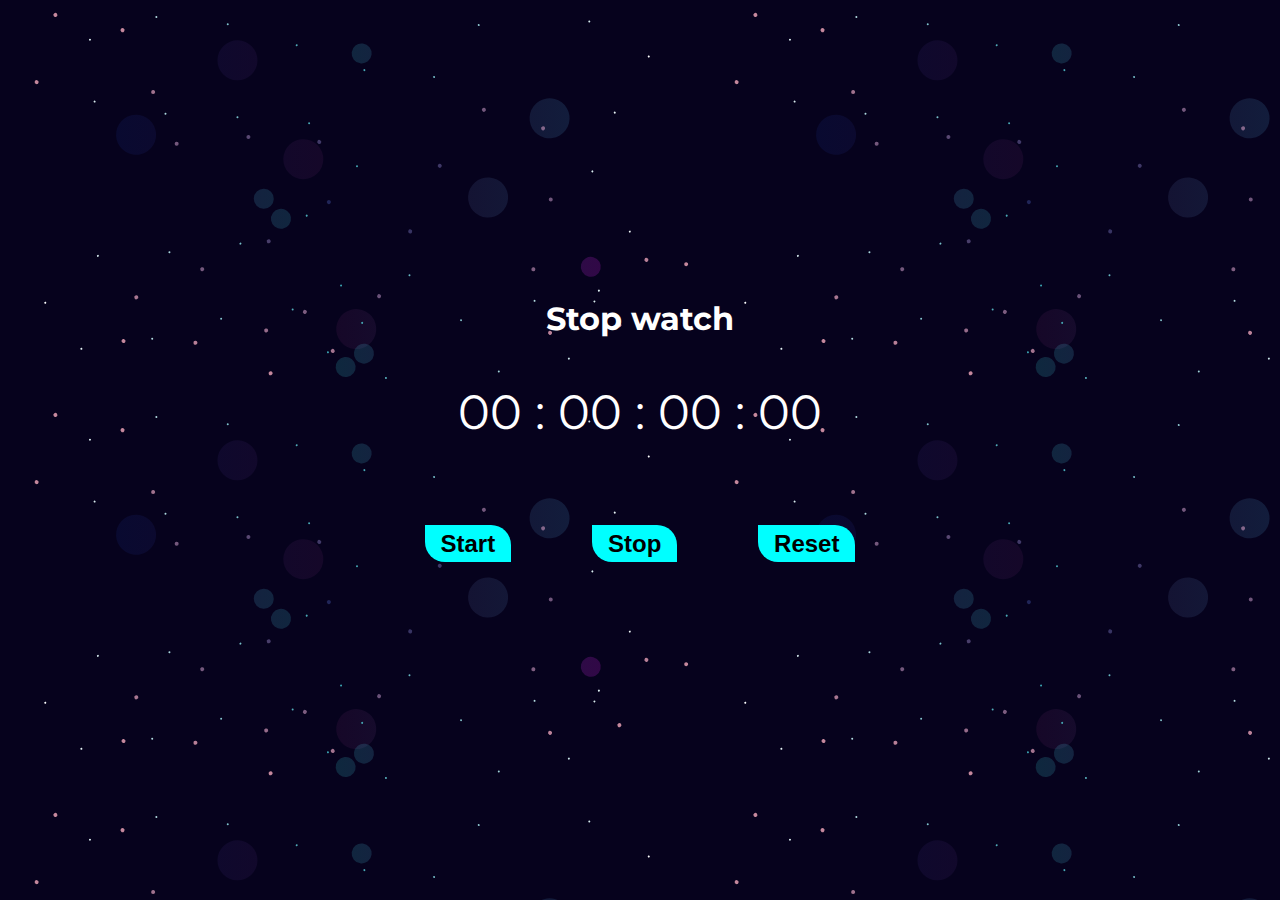
<file: index.html>
<!DOCTYPE html>
<html lang="en">
<head>
    <meta charset="UTF-8">
    <meta name="viewport" content="width=device-width, initial-scale=1.0">
    <title>Stop watch</title>
    <link rel="stylesheet" href="./src/style/style.css">
</head>
<body>
    <h2>Stop watch</h2>
    <div class="span-display">
        <span id="hour">00 :</span>
        <span id="minute">00 :</span>
        <span id="second">00 :</span>
        <span id="mili">00</span>
    </div>
    <div class="button-display">
        <button id="start">Start</button>
        <button id="stop">Stop</button>
        <button id="reset">Reset</button>
    </div>

    <script src="./src/script/script.js"></script>
</body>
</html>
</file>
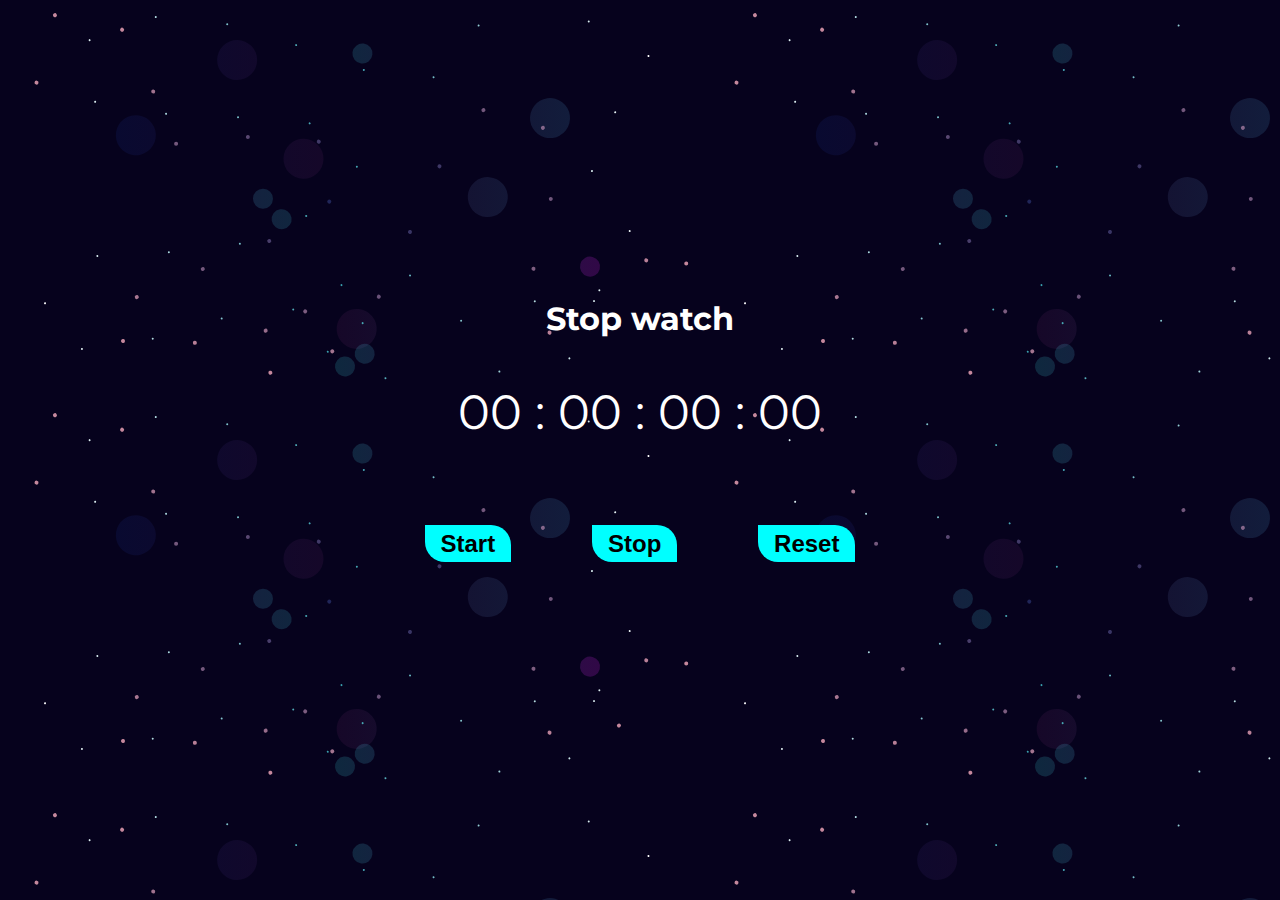
<file: public/index.html>
<!DOCTYPE html>
<html lang="en">
<head>
    <meta charset="UTF-8">
    <meta name="viewport" content="width=device-width, initial-scale=1.0">
    <title>Stop watch</title>
    <link rel="stylesheet" href="../src/style/style.css">
</head>
<body>
    <h2>Stop watch</h2>
    <div class="span-display">
        <span id="hour">00 :</span>
        <span id="minute">00 :</span>
        <span id="second">00 :</span>
        <span id="mili">00</span>
    </div>
    <div class="button-display">
        <button id="start">Start</button>
        <button id="stop">Stop</button>
        <button id="reset">Reset</button>
    </div>

    <script src="../src/script/script.js"></script>
</body>
</html>
</file>
<file: src/style/style.css>
@import url('https://fonts.googleapis.com/css2?family=Asap&family=Montserrat&display=swap');


*{
    margin: 0px;
    padding: 0px;
}

body{
    display: flex;
    flex-direction: column;
    text-align: center;
    height: 100vh;
    justify-content: center;
    /* background-color:black; */
    background-image: url('/public/images/background_image_live.svg');
    color: white ;
    gap: 5%;
    font-family: 'Asap', sans-serif;
    font-family: 'Montserrat', sans-serif;
}

h2{
    font-size: 2rem;
}

/* span display  */
.span-display {
    font-size: 3rem;
}

/* button  */
.button-display button {
    font-size: 1.5rem;
    padding: 0.3rem;
    padding-left: 1rem;
    padding-right: 1rem;
    margin: 3%;
    background-color: cyan;
    font-weight: bold;
    border-top-right-radius: 20px;
    border-bottom-left-radius: 20px;
    border: none;
    cursor: pointer;
}

button:hover {
    box-shadow: 2px 2px 30px white;
}
</file>
